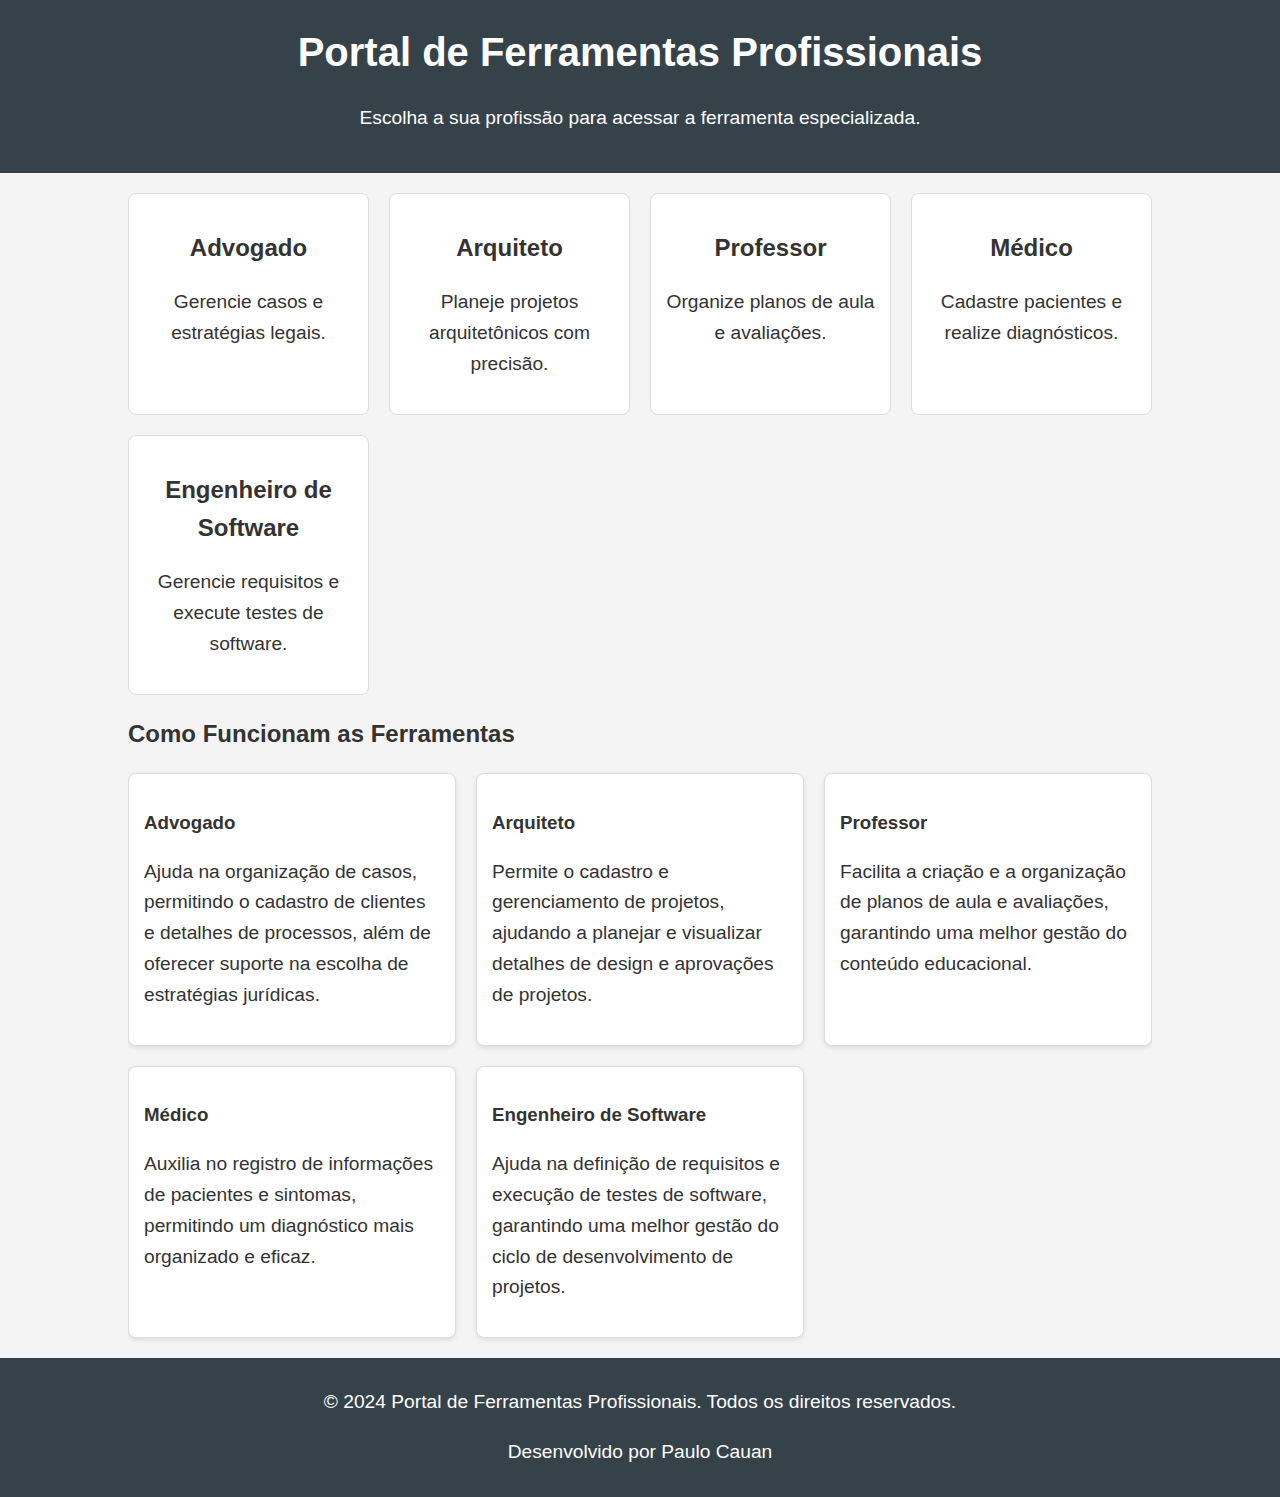
<file: index.html>
<!DOCTYPE html>
<html lang="pt-BR">
<head>
  <meta charset="UTF-8">
    <meta name="viewport" content="width=device-width, initial-scale=1.0">
      <title>Portal de Ferramentas Profissionais</title>
        <link rel="stylesheet" href="styles.css">
        </head>
        <body>
          <header>
              <div class="container">
                    <h1>Portal de Ferramentas Profissionais</h1>
                          <p>Escolha a sua profissão para acessar a ferramenta especializada.</p>
                              </div>
                                </header>
                                  <main class="container">
                                      <section id="profession-links">
                                            <div class="link-grid">
                                                    <a href="advogado.html" class="profession-card">
                                                              <h2>Advogado</h2>
                                                                        <p>Gerencie casos e estratégias legais.</p>
                                                                                </a>
                                                                                        <a href="arquiteto.html" class="profession-card">
                                                                                                  <h2>Arquiteto</h2>
                                                                                                            <p>Planeje projetos arquitetônicos com precisão.</p>
                                                                                                                    </a>
                                                                                                                            <a href="professor.html" class="profession-card">
                                                                                                                                      <h2>Professor</h2>
                                                                                                                                                <p>Organize planos de aula e avaliações.</p>
                                                                                                                                                        </a>
                                                                                                                                                                <a href="medico.html" class="profession-card">
                                                                                                                                                                          <h2>Médico</h2>
                                                                                                                                                                                    <p>Cadastre pacientes e realize diagnósticos.</p>
                                                                                                                                                                                            </a>
                                                                                                                                                                                                    <a href="engenheiro.html" class="profession-card">
                                                                                                                                                                                                              <h2>Engenheiro de Software</h2>
                                                                                                                                                                                                                        <p>Gerencie requisitos e execute testes de software.</p>
                                                                                                                                                                                                                                </a>
                                                                                                                                                                                                                                      </div>
                                                                                                                                                                                                                                          </section>

                                                                                                                                                                                                                                              <section id="how-it-works">
                                                                                                                                                                                                                                                    <h2>Como Funcionam as Ferramentas</h2>
                                                                                                                                                                                                                                                          <div class="how-it-works-grid">
                                                                                                                                                                                                                                                                  <div class="how-card">
                                                                                                                                                                                                                                                                            <h3>Advogado</h3>
                                                                                                                                                                                                                                                                                      <p>Ajuda na organização de casos, permitindo o cadastro de clientes e detalhes de processos, além de oferecer suporte na escolha de estratégias jurídicas.</p>
                                                                                                                                                                                                                                                                                              </div>
                                                                                                                                                                                                                                                                                                      <div class="how-card">
                                                                                                                                                                                                                                                                                                                <h3>Arquiteto</h3>
                                                                                                                                                                                                                                                                                                                          <p>Permite o cadastro e gerenciamento de projetos, ajudando a planejar e visualizar detalhes de design e aprovações de projetos.</p>
                                                                                                                                                                                                                                                                                                                                  </div>
                                                                                                                                                                                                                                                                                                                                          <div class="how-card">
                                                                                                                                                                                                                                                                                                                                                    <h3>Professor</h3>
                                                                                                                                                                                                                                                                                                                                                              <p>Facilita a criação e a organização de planos de aula e avaliações, garantindo uma melhor gestão do conteúdo educacional.</p>
                                                                                                                                                                                                                                                                                                                                                                      </div>
                                                                                                                                                                                                                                                                                                                                                                              <div class="how-card">
                                                                                                                                                                                                                                                                                                                                                                                        <h3>Médico</h3>
                                                                                                                                                                                                                                                                                                                                                                                                  <p>Auxilia no registro de informações de pacientes e sintomas, permitindo um diagnóstico mais organizado e eficaz.</p>
                                                                                                                                                                                                                                                                                                                                                                                                          </div>
                                                                                                                                                                                                                                                                                                                                                                                                                  <div class="how-card">
                                                                                                                                                                                                                                                                                                                                                                                                                            <h3>Engenheiro de Software</h3>
                                                                                                                                                                                                                                                                                                                                                                                                                                      <p>Ajuda na definição de requisitos e execução de testes de software, garantindo uma melhor gestão do ciclo de desenvolvimento de projetos.</p>
                                                                                                                                                                                                                                                                                                                                                                                                                                              </div>
                                                                                                                                                                                                                                                                                                                                                                                                                                                    </div>
                                                                                                                                                                                                                                                                                                                                                                                                                                                        </section>
                                                                                                                                                                                                                                                                                                                                                                                                                                                          </main>
                                                                                                                                                                                                                                                                                                                                                                                                                                                            <footer>
                                                                                                                                                                                                                                                                                                                                                                                                                                                                  <p>&copy; 2024 Portal de Ferramentas Profissionais. Todos os direitos reservados.</p>
                                                                                                                                                                                                                                                                                                                                                                                                                                                                        <p>Desenvolvido por Paulo Cauan</p>
                                                                                                                                                                                                                                                                                                                                                                                                                                                            </footer>
                                                                                                                                                                                                                                                                                                                                                                                                                                                                    <script src="scripts/main.js"></script>
                                                                                                                                                                                                                                                                                                                                                                                                                                                                    </body>
                                                                                                                                                                                                                                                                                                                                                                                                                                                                    </html>
</file>
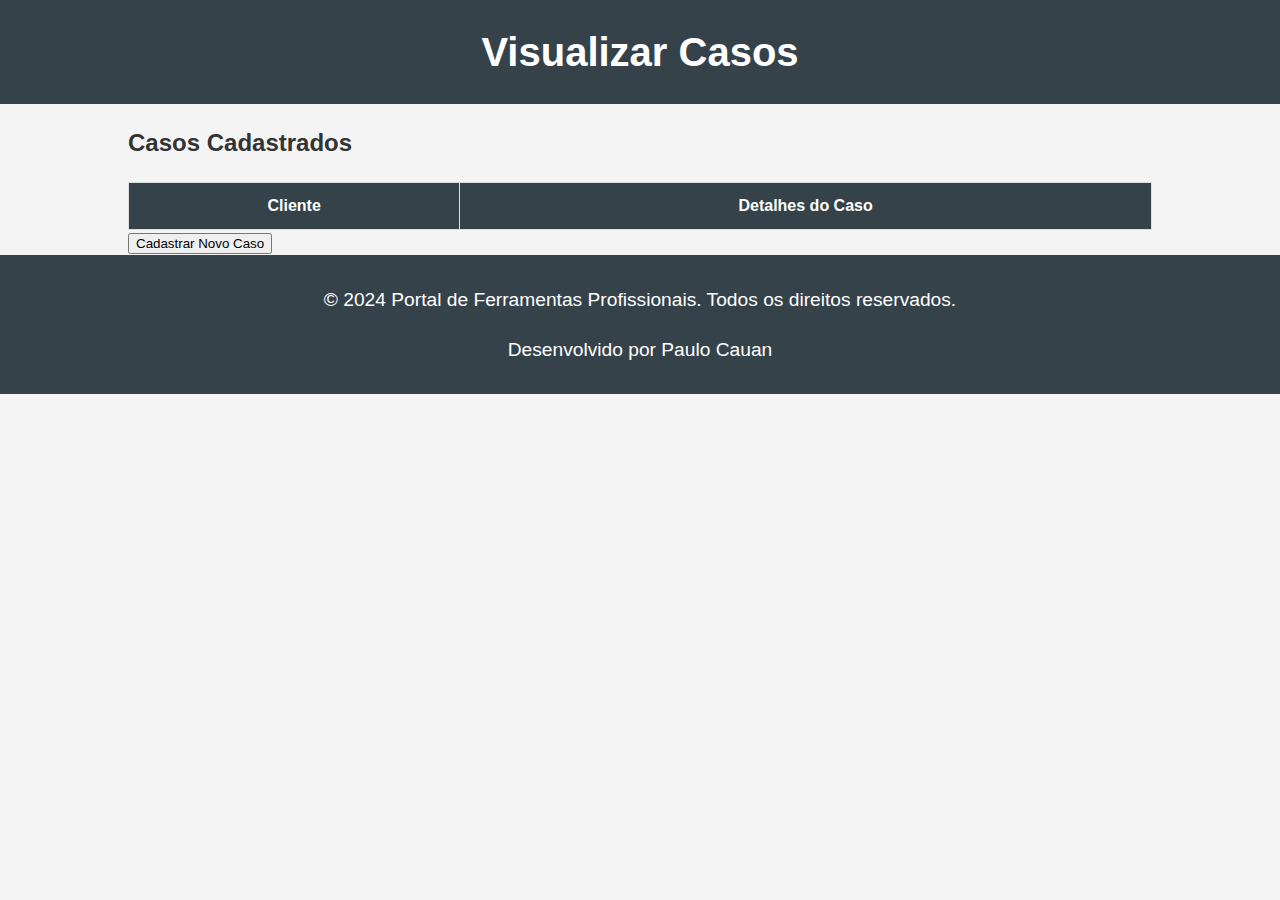
<file: advogado-visualizar.html>
<!DOCTYPE html>
<html lang="pt-BR">
<head>
  <meta charset="UTF-8">
    <meta name="viewport" content="width=device-width, initial-scale=1.0">
      <title>Visualizar Casos - Advogado</title>
        <link rel="stylesheet" href="styles.css">
        </head>
        <body>
          <header>
              <div class="container">
                    <h1>Visualizar Casos</h1>
                        </div>
                          </header>
                            <main class="container">
                                <section id="case-list">
                                      <h2>Casos Cadastrados</h2>
                                            <table>
                                                    <thead>
                                                              <tr>
                                                                          <th>Cliente</th>
                                                                                      <th>Detalhes do Caso</th>
                                                                                                </tr>
                                                                                                        </thead>
                                                                                                                <tbody id="case-table-body">
                                                                                                                          <!-- Os dados dos casos serão preenchidos aqui -->
                                                                                                                                  </tbody>
                                                                                                                                        </table>
                                                                                                                                            </section>
                                                                                                                                                <button onclick="location.href='advogado.html'">Cadastrar Novo Caso</button>
                                                                                                                                                  </main>
                                                                                                                                                  <footer>
                                                                                                                                                        <p>&copy; 2024 Portal de Ferramentas Profissionais. Todos os direitos reservados.</p>
                                                                                                                                                              <p>Desenvolvido por Paulo Cauan</p>
                                                                                                                                                  </footer>
                                                                                                                                                            <script src="scripts/main.js"></script>
                                                                                                                                                            </body>
                                                                                                                                                            </html>
</file>
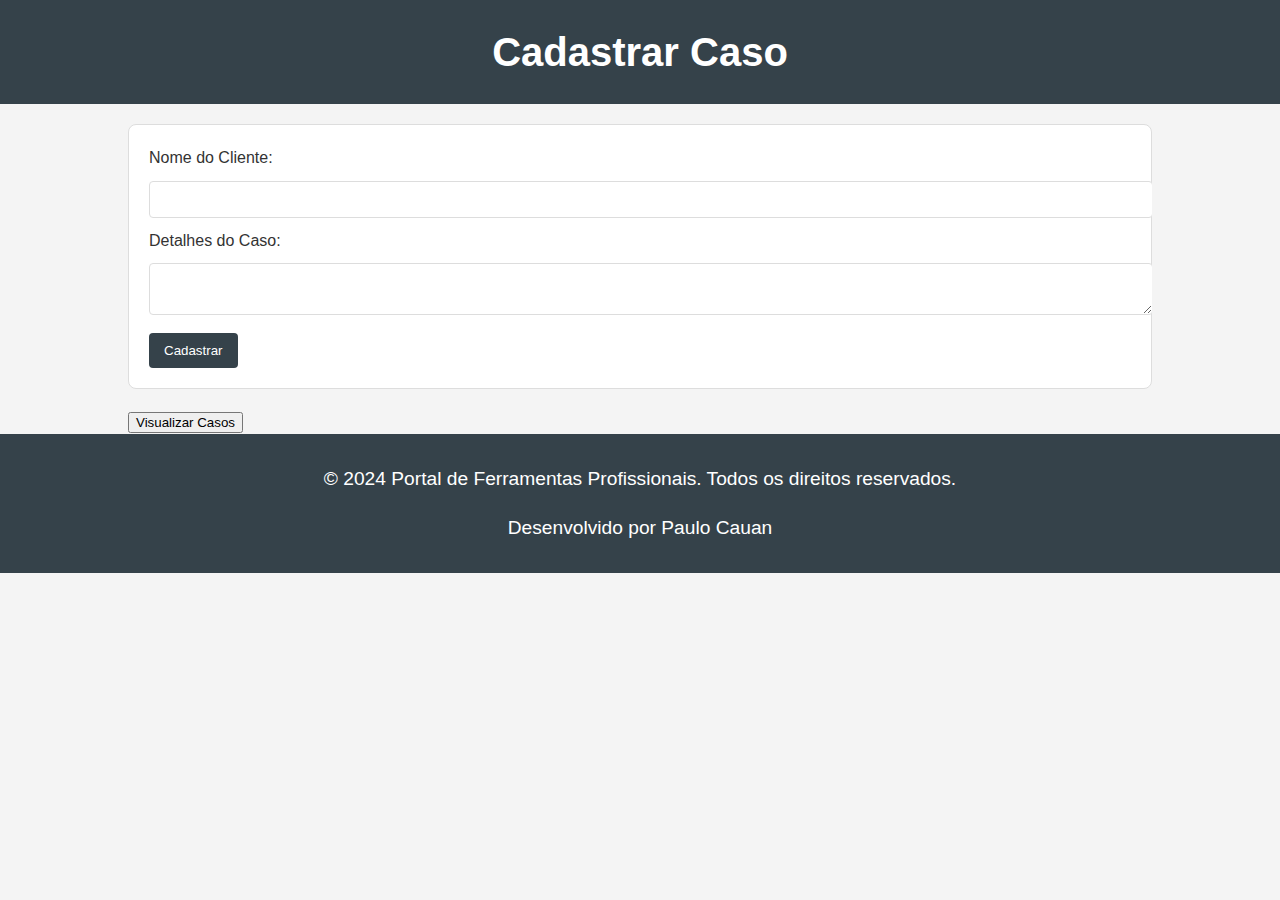
<file: advogado.html>
<!DOCTYPE html>
<html lang="pt-BR">
<head>
  <meta charset="UTF-8">
    <meta name="viewport" content="width=device-width, initial-scale=1.0">
      <title>Cadastrar Caso - Advogado</title>
        <link rel="stylesheet" href="styles.css">
        </head>
        <body>
          <header>
              <div class="container">
                    <h1>Cadastrar Caso</h1>
                        </div>
                          </header>
                            <main class="container">
                                <form id="case-form">
                                      <label for="client-name">Nome do Cliente:</label>
                                            <input type="text" id="client-name" required>
                                                  <label for="case-details">Detalhes do Caso:</label>
                                                        <textarea id="case-details" required></textarea>
                                                              <button type="submit">Cadastrar</button>
                                                                  </form>
                                                                      <button onclick="location.href='advogado-visualizar.html'">Visualizar Casos</button>
                                                                        </main>
                                                                        <footer>
                                                                              <p>&copy; 2024 Portal de Ferramentas Profissionais. Todos os direitos reservados.</p>
                                                                                    <p>Desenvolvido por Paulo Cauan</p>
                                                                        </footer>
                                                                                  <script src="scripts/main.js"></script>
                                                                                  </body>
                                                                                  </html>
</file>
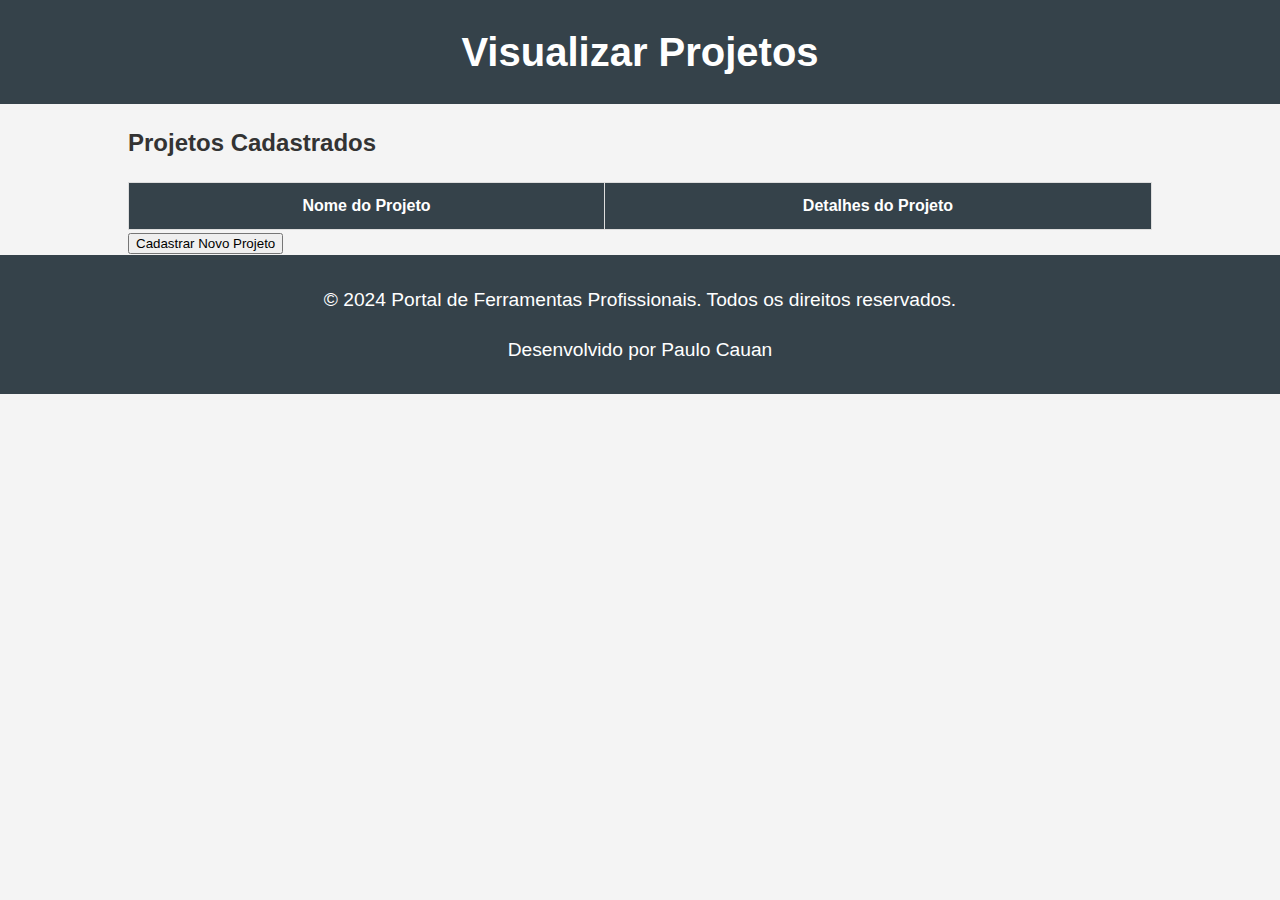
<file: arquiteto-visualizar.html>
<!DOCTYPE html>
<html lang="pt-BR">
<head>
  <meta charset="UTF-8">
    <meta name="viewport" content="width=device-width, initial-scale=1.0">
      <title>Visualizar Projetos - Arquiteto</title>
        <link rel="stylesheet" href="styles.css">
        </head>
        <body>
          <header>
              <div class="container">
                    <h1>Visualizar Projetos</h1>
                        </div>
                          </header>
                            <main class="container">
                                <section id="project-list">
                                      <h2>Projetos Cadastrados</h2>
                                            <table>
                                                    <thead>
                                                              <tr>
                                                                          <th>Nome do Projeto</th>
                                                                                      <th>Detalhes do Projeto</th>
                                                                                                </tr>
                                                                                                        </thead>
                                                                                                                <tbody id="project-table-body">
                                                                                                                          <!-- Os dados dos projetos serão preenchidos aqui -->
                                                                                                                                  </tbody>
                                                                                                                                        </table>
                                                                                                                                            </section>
                                                                                                                                                <button onclick="location.href='arquiteto.html'">Cadastrar Novo Projeto</button>
                                                                                                                                                  </main>
                                                                                                                                                  <footer>
                                                                                                                                                        <p>&copy; 2024 Portal de Ferramentas Profissionais. Todos os direitos reservados.</p>
                                                                                                                                                              <p>Desenvolvido por Paulo Cauan</p>
                                                                                                                                                  </footer>
                                                                                                                                                            <script src="scripts/main.js"></script>
                                                                                                                                                            </body>
                                                                                                                                                            </html>
</file>
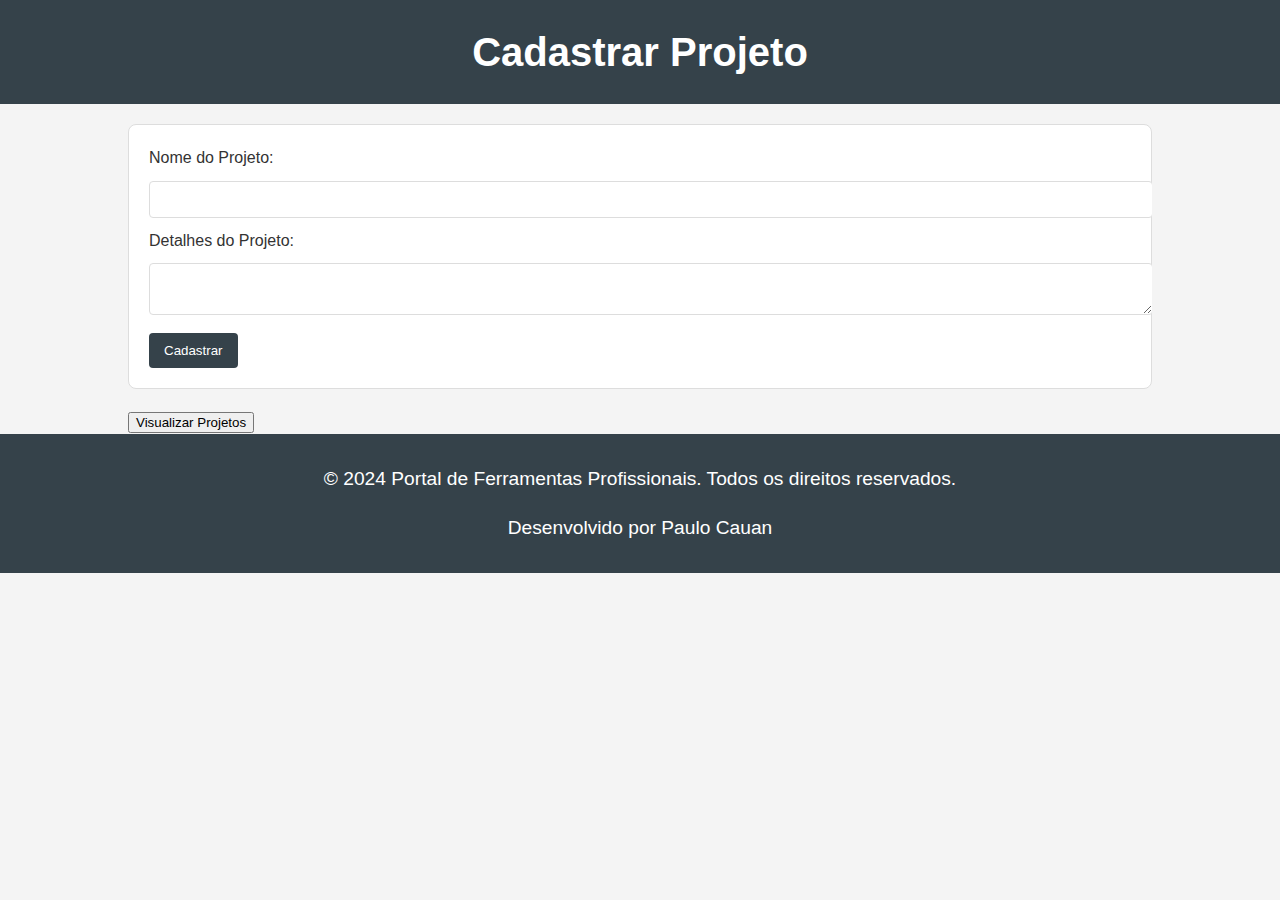
<file: arquiteto.html>
<!DOCTYPE html>
<html lang="pt-BR">
<head>
  <meta charset="UTF-8">
    <meta name="viewport" content="width=device-width, initial-scale=1.0">
      <title>Cadastrar Projeto - Arquiteto</title>
        <link rel="stylesheet" href="styles.css">
        </head>
        <body>
          <header>
              <div class="container">
                    <h1>Cadastrar Projeto</h1>
                        </div>
                          </header>
                            <main class="container">
                                <form id="project-form">
                                      <label for="project-name">Nome do Projeto:</label>
                                            <input type="text" id="project-name" required>
                                                  <label for="project-details">Detalhes do Projeto:</label>
                                                        <textarea id="project-details" required></textarea>
                                                              <button type="submit">Cadastrar</button>
                                                                  </form>
                                                                      <button onclick="location.href='arquiteto-visualizar.html'">Visualizar Projetos</button>
                                                                        </main>
                                                                        <footer>
                                                                              <p>&copy; 2024 Portal de Ferramentas Profissionais. Todos os direitos reservados.</p>
                                                                                    <p>Desenvolvido por Paulo Cauan</p>
                                                                        </footer>
                                                                                  <script src="scripts/main.js"></script>
                                                                                  </body>
                                                                                  </html>
</file>
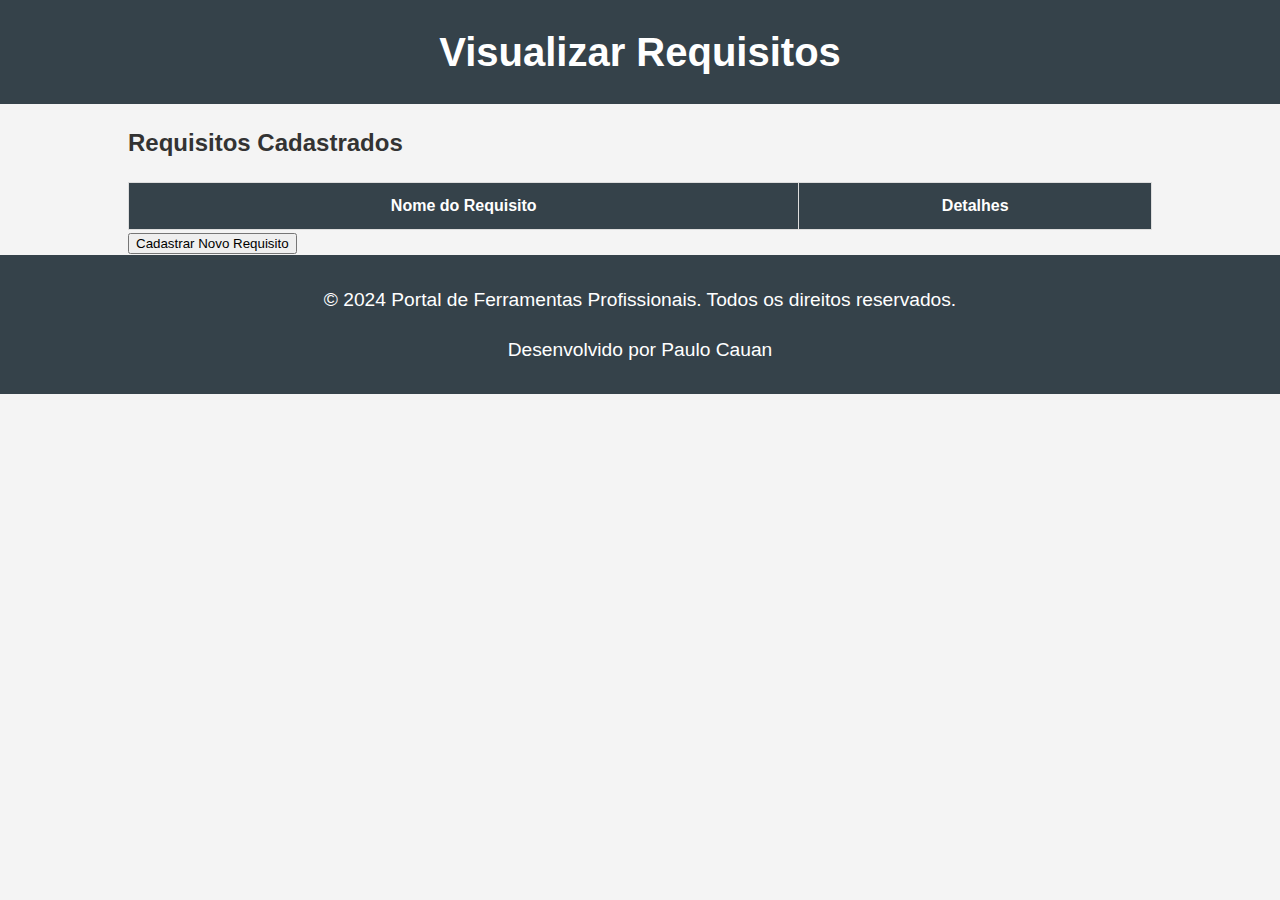
<file: engenheiro-visualizar.html>
<!DOCTYPE html>
<html lang="pt-BR">
<head>
  <meta charset="UTF-8">
    <meta name="viewport" content="width=device-width, initial-scale=1.0">
      <title>Visualizar Requisitos - Engenheiro de Software</title>
        <link rel="stylesheet" href="styles.css">
        </head>
        <body>
          <header>
              <div class="container">
                    <h1>Visualizar Requisitos</h1>
                        </div>
                          </header>
                            <main class="container">
                                <section id="requirement-list">
                                      <h2>Requisitos Cadastrados</h2>
                                            <table>
                                                    <thead>
                                                              <tr>
                                                                          <th>Nome do Requisito</th>
                                                                                      <th>Detalhes</th>
                                                                                                </tr>
                                                                                                        </thead>
                                                                                                                <tbody id="requirement-table-body">
                                                                                                                          <!-- Os dados dos requisitos serão preenchidos aqui -->
                                                                                                                                  </tbody>
                                                                                                                                        </table>
                                                                                                                                            </section>
                                                                                                                                                <button onclick="location.href='engenheiro.html'">Cadastrar Novo Requisito</button>
                                                                                                                                                  </main>
                                                                                                                                                  <footer>
                                                                                                                                                        <p>&copy; 2024 Portal de Ferramentas Profissionais. Todos os direitos reservados.</p>
                                                                                                                                                              <p>Desenvolvido por Paulo Cauan</p>
                                                                                                                                                  </footer>
                                                                                                                                                            <script src="scripts/main.js"></script>
                                                                                                                                                            </body>
                                                                                                                                                            </html>
</file>
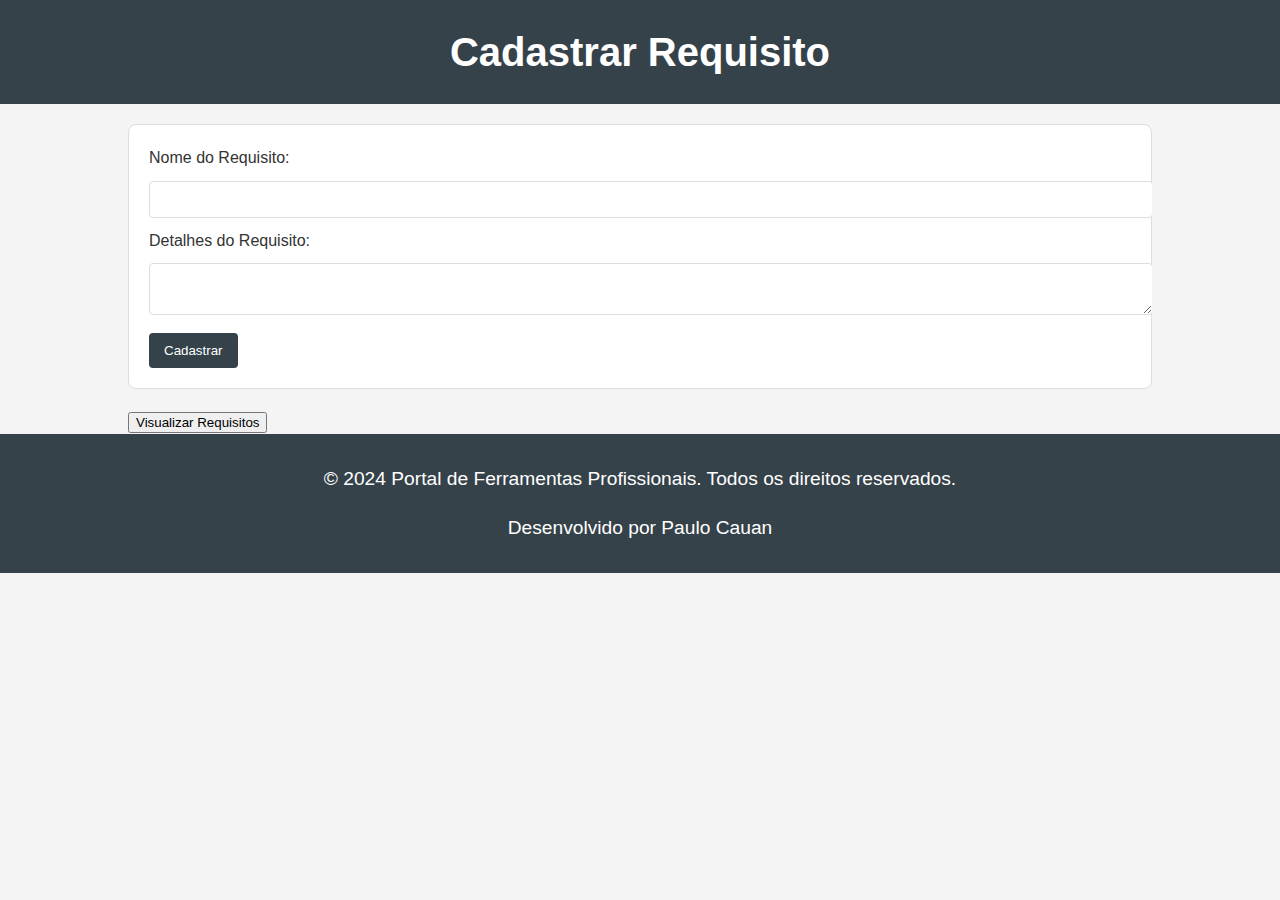
<file: engenheiro.html>
<!DOCTYPE html>
<html lang="pt-BR">
<head>
  <meta charset="UTF-8">
    <meta name="viewport" content="width=device-width, initial-scale=1.0">
      <title>Cadastrar Requisito - Engenheiro de Software</title>
        <link rel="stylesheet" href="styles.css">
        </head>
        <body>
          <header>
              <div class="container">
                    <h1>Cadastrar Requisito</h1>
                        </div>
                          </header>
                            <main class="container">
                                <form id="requirement-form">
                                      <label for="requirement-name">Nome do Requisito:</label>
                                            <input type="text" id="requirement-name" required>
                                                  <label for="requirement-details">Detalhes do Requisito:</label>
                                                        <textarea id="requirement-details" required></textarea>
                                                              <button type="submit">Cadastrar</button>
                                                                  </form>
                                                                      <button onclick="location.href='engenheiro-visualizar.html'">Visualizar Requisitos</button>
                                                                        </main>
                                                                        <footer>
                                                                              <p>&copy; 2024 Portal de Ferramentas Profissionais. Todos os direitos reservados.</p>
                                                                                    <p>Desenvolvido por Paulo Cauan</p>
                                                                        </footer>
                                                                                  <script src="scripts/main.js"></script>
                                                                                  </body>
                                                                                  </html>
</file>
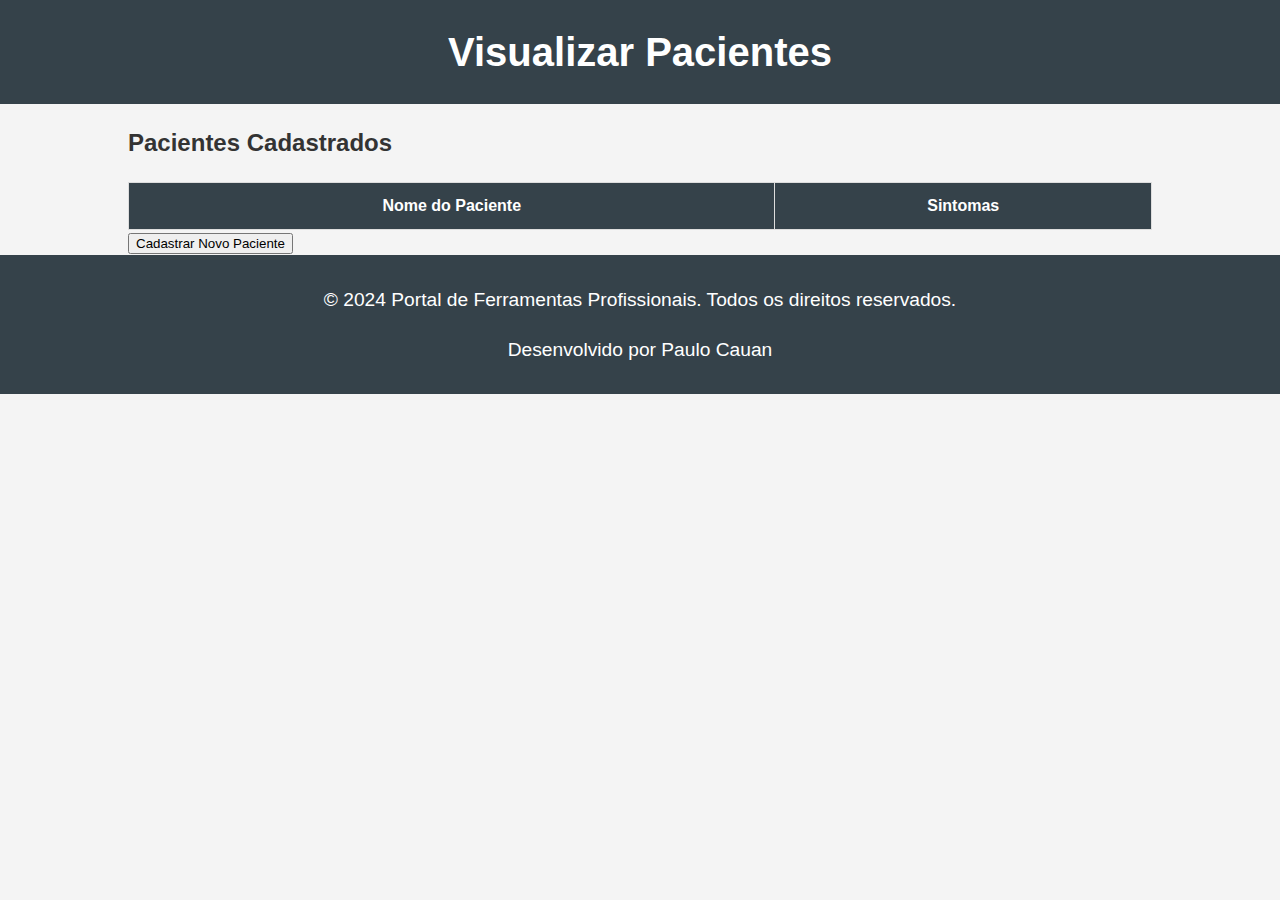
<file: medico-visualizar.html>
<!DOCTYPE html>
<html lang="pt-BR">
<head>
  <meta charset="UTF-8">
    <meta name="viewport" content="width=device-width, initial-scale=1.0">
      <title>Visualizar Pacientes - Médico</title>
        <link rel="stylesheet" href="styles.css">
        </head>
        <body>
          <header>
              <div class="container">
                    <h1>Visualizar Pacientes</h1>
                        </div>
                          </header>
                            <main class="container">
                                <section id="patient-list">
                                      <h2>Pacientes Cadastrados</h2>
                                            <table>
                                                    <thead>
                                                              <tr>
                                                                          <th>Nome do Paciente</th>
                                                                                      <th>Sintomas</th>
                                                                                                </tr>
                                                                                                        </thead>
                                                                                                                <tbody id="patient-table-body">
                                                                                                                          <!-- Os dados dos pacientes serão preenchidos aqui -->
                                                                                                                                  </tbody>
                                                                                                                                        </table>
                                                                                                                                            </section>
                                                                                                                                                <button onclick="location.href='medico.html'">Cadastrar Novo Paciente</button>
                                                                                                                                                  </main>
                                                                                                                                                  <footer>
                                                                                                                                                        <p>&copy; 2024 Portal de Ferramentas Profissionais. Todos os direitos reservados.</p>
                                                                                                                                                              <p>Desenvolvido por Paulo Cauan</p>
                                                                                                                                                  </footer>
                                                                                                                                                            <script src="scripts/main.js"></script>
                                                                                                                                                            </body>
                                                                                                                                                            </html>
</file>
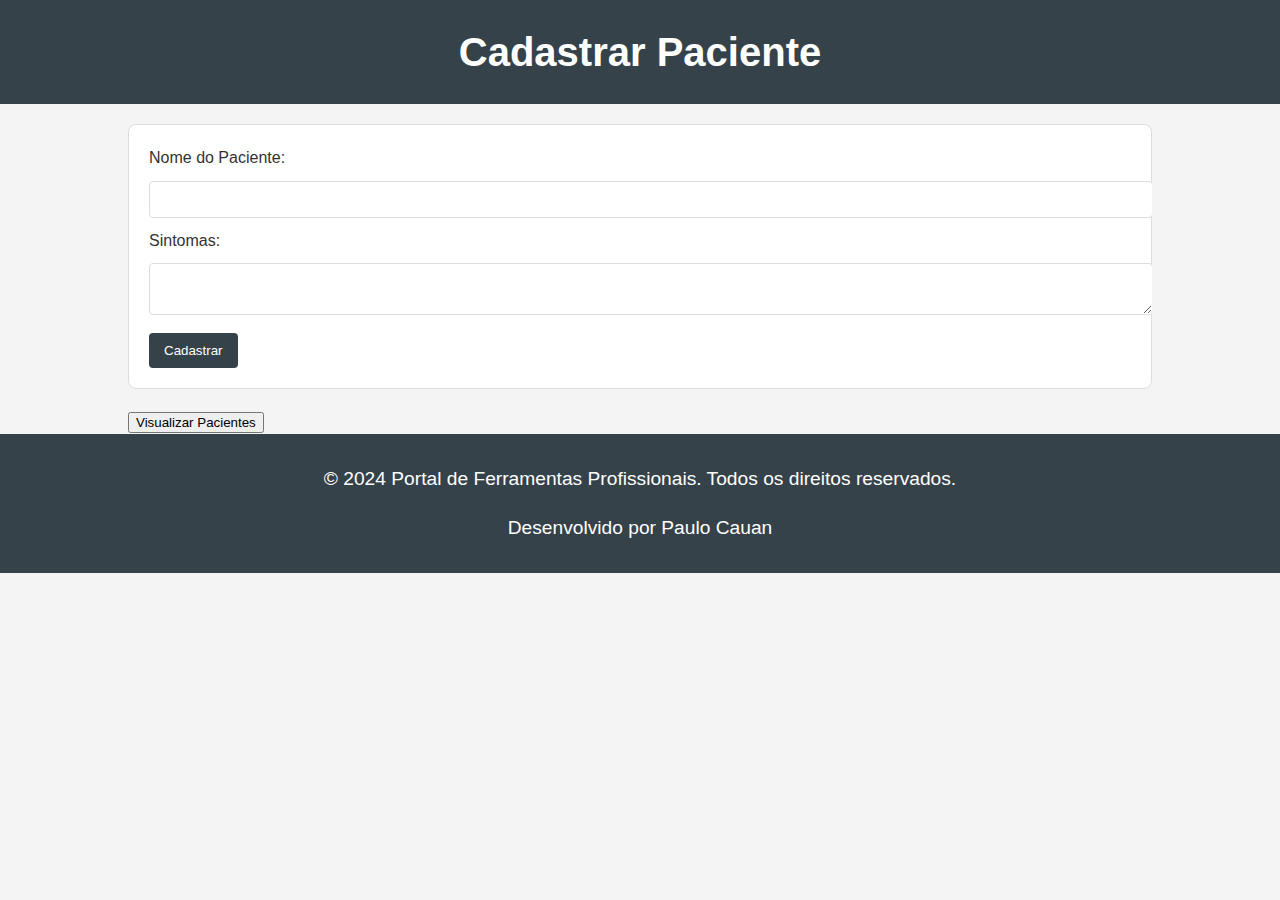
<file: medico.html>
<!DOCTYPE html>
<html lang="pt-BR">
<head>
  <meta charset="UTF-8">
    <meta name="viewport" content="width=device-width, initial-scale=1.0">
      <title>Cadastrar Paciente - Médico</title>
        <link rel="stylesheet" href="styles.css">
        </head>
        <body>
          <header>
              <div class="container">
                    <h1>Cadastrar Paciente</h1>
                        </div>
                          </header>
                            <main class="container">
                                <form id="patient-form">
                                      <label for="patient-name">Nome do Paciente:</label>
                                            <input type="text" id="patient-name" required>
                                                  <label for="symptoms">Sintomas:</label>
                                                        <textarea id="symptoms" required></textarea>
                                                              <button type="submit">Cadastrar</button>
                                                                  </form>
                                                                      <button onclick="location.href='medico-visualizar.html'">Visualizar Pacientes</button>
                                                                        </main>
                                                                        <footer>
                                                                              <p>&copy; 2024 Portal de Ferramentas Profissionais. Todos os direitos reservados.</p>
                                                                                    <p>Desenvolvido por Paulo Cauan</p>
                                                                        </footer>
                                                                                  <script src="scripts/main.js"></script>
                                                                                  </body>
                                                                                  </html>
</file>
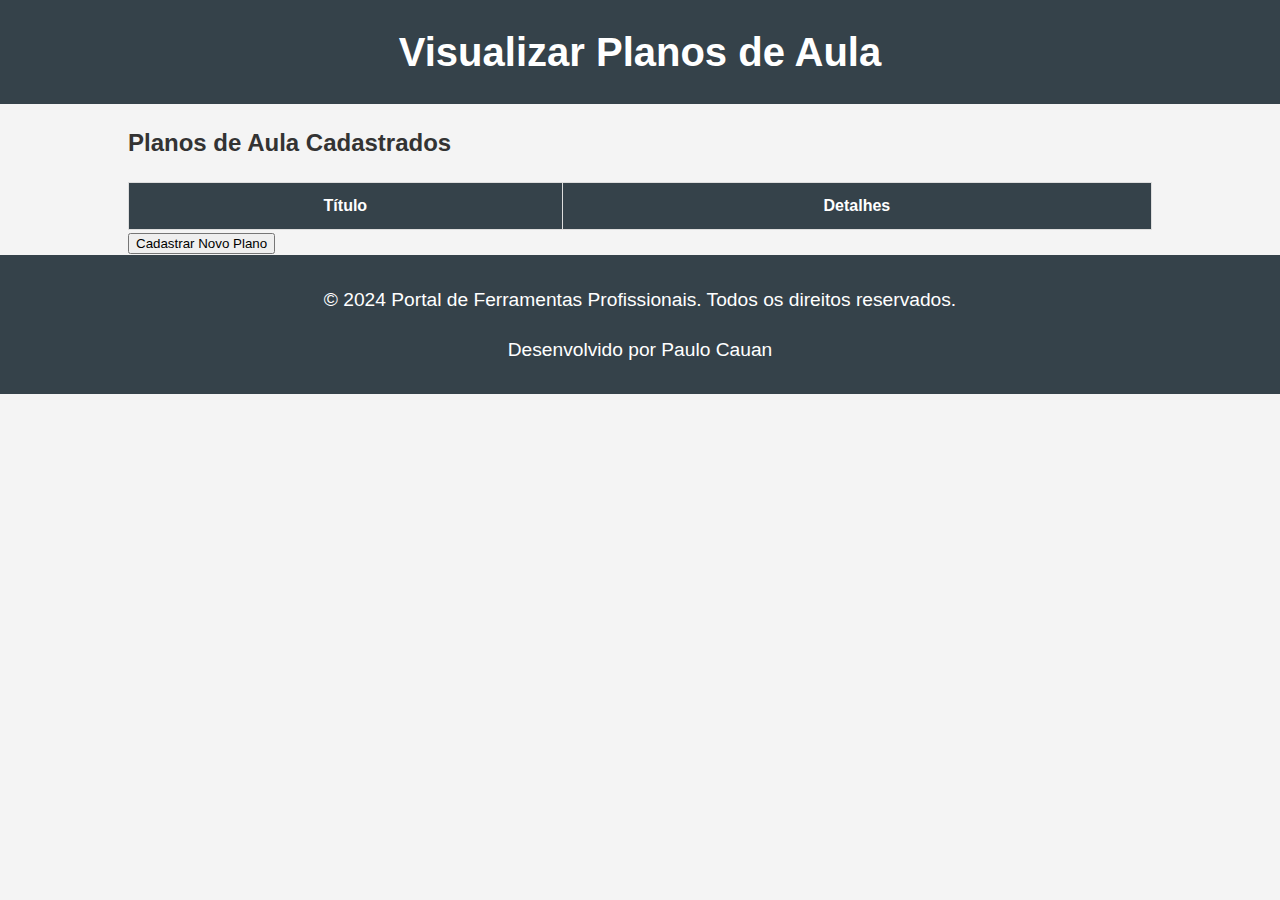
<file: professor-visualizar.html>
<!DOCTYPE html>
<html lang="pt-BR">
<head>
  <meta charset="UTF-8">
    <meta name="viewport" content="width=device-width, initial-scale=1.0">
      <title>Visualizar Planos de Aula - Professor</title>
        <link rel="stylesheet" href="styles.css">
        </head>
        <body>
          <header>
              <div class="container">
                    <h1>Visualizar Planos de Aula</h1>
                        </div>
                          </header>
                            <main class="container">
                                <section id="lesson-plan-list">
                                      <h2>Planos de Aula Cadastrados</h2>
                                            <table>
                                                    <thead>
                                                              <tr>
                                                                          <th>Título</th>
                                                                                      <th>Detalhes</th>
                                                                                                </tr>
                                                                                                        </thead>
                                                                                                                <tbody id="lesson-plan-table-body">
                                                                                                                          <!-- Os dados dos planos serão preenchidos aqui -->
                                                                                                                                  </tbody>
                                                                                                                                        </table>
                                                                                                                                            </section>
                                                                                                                                                <button onclick="location.href='professor.html'">Cadastrar Novo Plano</button>
                                                                                                                                                  </main>
                                                                                                                                                  <footer>
                                                                                                                                                        <p>&copy; 2024 Portal de Ferramentas Profissionais. Todos os direitos reservados.</p>
                                                                                                                                                              <p>Desenvolvido por Paulo Cauan</p>
                                                                                                                                                  </footer>
                                                                                                                                                            <script src="scripts/main.js"></script>
                                                                                                                                                            </body>
                                                                                                                                                            </html>
</file>
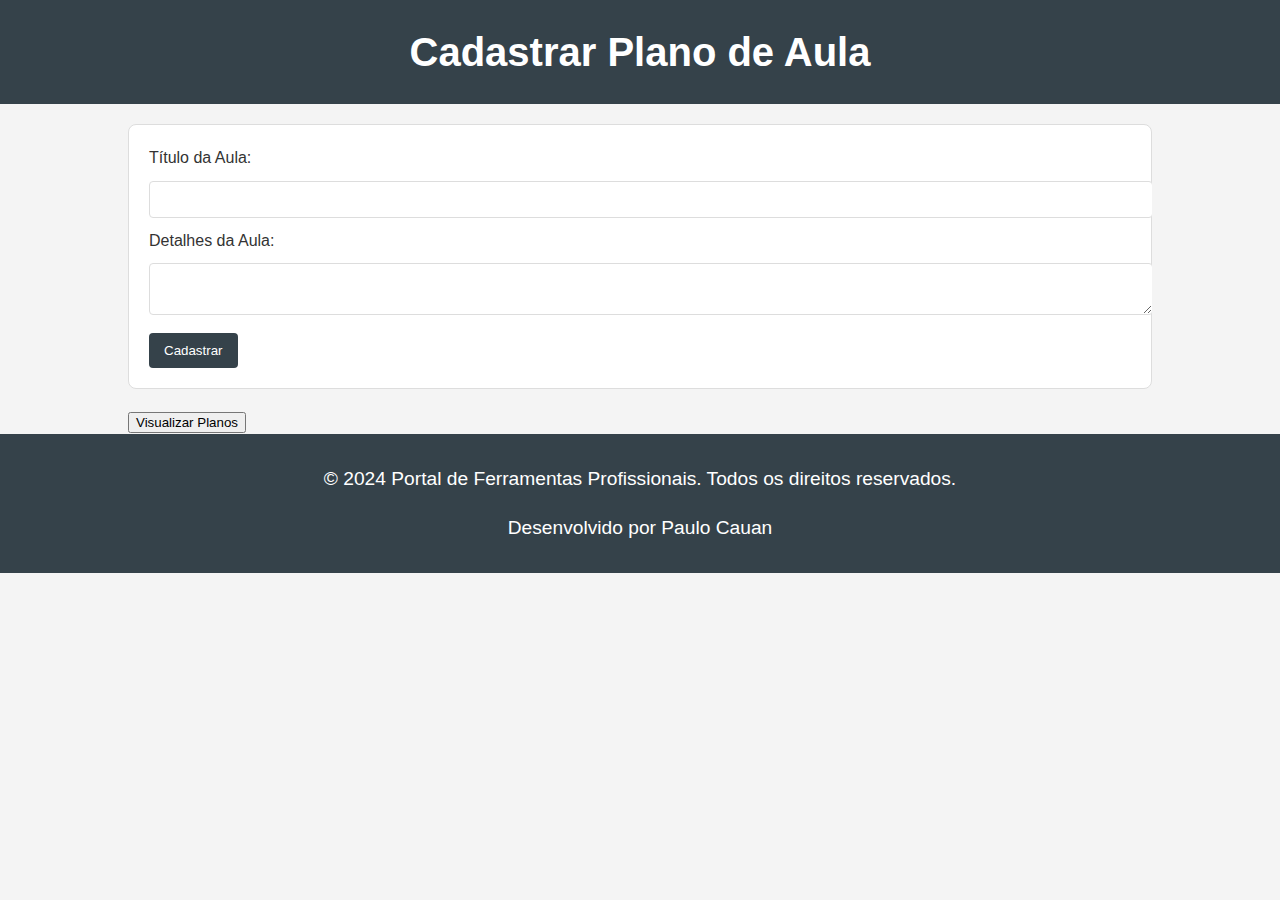
<file: professor.html>
<!DOCTYPE html>
<html lang="pt-BR">
<head>
  <meta charset="UTF-8">
    <meta name="viewport" content="width=device-width, initial-scale=1.0">
      <title>Cadastrar Plano de Aula - Professor</title>
        <link rel="stylesheet" href="styles.css">
        </head>
        <body>
          <header>
              <div class="container">
                    <h1>Cadastrar Plano de Aula</h1>
                        </div>
                          </header>
                            <main class="container">
                                <form id="lesson-plan-form">
                                      <label for="lesson-title">Título da Aula:</label>
                                            <input type="text" id="lesson-title" required>
                                                  <label for="lesson-details">Detalhes da Aula:</label>
                                                        <textarea id="lesson-details" required></textarea>
                                                              <button type="submit">Cadastrar</button>
                                                                  </form>
                                                                      <button onclick="location.href='professor-visualizar.html'">Visualizar Planos</button>
                                                                        </main>
                                                                        <footer>
                                                                              <p>&copy; 2024 Portal de Ferramentas Profissionais. Todos os direitos reservados.</p>
                                                                                    <p>Desenvolvido por Paulo Cauan</p>
                                                                        </footer>
                                                                                  <script src="scripts/main.js"></script>
                                                                                  </body>
                                                                                  </html>
</file>
<file: styles.css>
/* styles.css */

body {
    font-family: Arial, sans-serif;
        line-height: 1.6;
            margin: 0;
                padding: 0;
                    background-color: #f4f4f4;
                        color: #333;
                        }

                        header {
                            background: #35424a;
                                color: #ffffff;
                                    padding: 20px 0;
                                        text-align: center;
                                        }

                                        h1 {
                                            margin: 0;
                                                font-size: 2.5em;
                                                }

                                                p {
                                                    font-size: 1.2em;
                                                    }

                                                    .container {
                                                        width: 80%;
                                                            margin: auto;
                                                                overflow: hidden;
                                                                }

                                                                #profession-links {
                                                                    margin: 20px 0;
                                                                    }

                                                                    .link-grid {
                                                                        display: grid;
                                                                            grid-template-columns: repeat(auto-fill, minmax(200px, 1fr));
                                                                                gap: 20px;
                                                                                }

                                                                                .profession-card {
                                                                                    background: #ffffff;
                                                                                        border: 1px solid #dddddd;
                                                                                            border-radius: 8px;
                                                                                                padding: 15px;
                                                                                                    text-align: center;
                                                                                                        transition: transform 0.3s;
                                                                                                            text-decoration: none;
                                                                                                                color: #333;
                                                                                                                }

                                                                                                                .profession-card:hover {
                                                                                                                    transform: scale(1.05);
                                                                                                                    }

                                                                                                                    #how-it-works {
                                                                                                                        margin: 20px 0;
                                                                                                                        }

                                                                                                                        .how-it-works-grid {
                                                                                                                            display: grid;
                                                                                                                                grid-template-columns: repeat(auto-fill, minmax(300px, 1fr));
                                                                                                                                    gap: 20px;
                                                                                                                                    }

                                                                                                                                    .how-card {
                                                                                                                                        background: #ffffff;
                                                                                                                                            border: 1px solid #dddddd;
                                                                                                                                                border-radius: 8px;
                                                                                                                                                    padding: 15px;
                                                                                                                                                        box-shadow: 0 2px 5px rgba(0, 0, 0, 0.1);
                                                                                                                                                        }

                                                                                                                                                        footer {
                                                                                                                                                            text-align: center;
                                                                                                                                                                padding: 10px 0;
                                                                                                                                                                    background: #35424a;
                                                                                                                                                                        color: #ffffff;
                                                                                                                                                                            position: relative;
                                                                                                                                                                                bottom: 0;
                                                                                                                                                                                    width: 100%;
                                                                                                                                                                                    }

                                                                                                                                                                                    /* Estilos específicos para as páginas de profissão */
                                                                                                                                                                                    table {
                                                                                                                                                                                        width: 100%;
                                                                                                                                                                                            border-collapse: collapse;
                                                                                                                                                                                                margin-top: 20px;
                                                                                                                                                                                                }

                                                                                                                                                                                                table, th, td {
                                                                                                                                                                                                    border: 1px solid #dddddd;
                                                                                                                                                                                                        padding: 10px;
                                                                                                                                                                                                        }

                                                                                                                                                                                                        th {
                                                                                                                                                                                                            background: #35424a;
                                                                                                                                                                                                                color: #ffffff;
                                                                                                                                                                                                                }

                                                                                                                                                                                                                td {
                                                                                                                                                                                                                    background: #ffffff;
                                                                                                                                                                                                                    }

                                                                                                                                                                                                                    /* Estilo para os formulários */
                                                                                                                                                                                                                    form {
                                                                                                                                                                                                                        margin: 20px 0;
                                                                                                                                                                                                                            padding: 20px;
                                                                                                                                                                                                                                background: #ffffff;
                                                                                                                                                                                                                                    border: 1px solid #dddddd;
                                                                                                                                                                                                                                        border-radius: 8px;
                                                                                                                                                                                                                                        }

                                                                                                                                                                                                                                        form input, form textarea {
                                                                                                                                                                                                                                            width: 100%;
                                                                                                                                                                                                                                                padding: 10px;
                                                                                                                                                                                                                                                    margin: 10px 0;
                                                                                                                                                                                                                                                        border: 1px solid #dddddd;
                                                                                                                                                                                                                                                            border-radius: 4px;
                                                                                                                                                                                                                                                            }

                                                                                                                                                                                                                                                            form button {
                                                                                                                                                                                                                                                                background: #35424a;
                                                                                                                                                                                                                                                                    color: #ffffff;
                                                                                                                                                                                                                                                                        padding: 10px 15px;
                                                                                                                                                                                                                                                                            border: none;
                                                                                                                                                                                                                                                                                border-radius: 4px;
                                                                                                                                                                                                                                                                                    cursor: pointer;
                                                                                                                                                                                                                                                                                        transition: background 0.3s;
                                                                                                                                                                                                                                                                                        }

                                                                                                                                                                                                                                                                                        form button:hover {
                                                                                                                                                                                                                                                                                            background: #1a1a1a;
                                                                                                                                                                                                                                                                                            }
</file>
